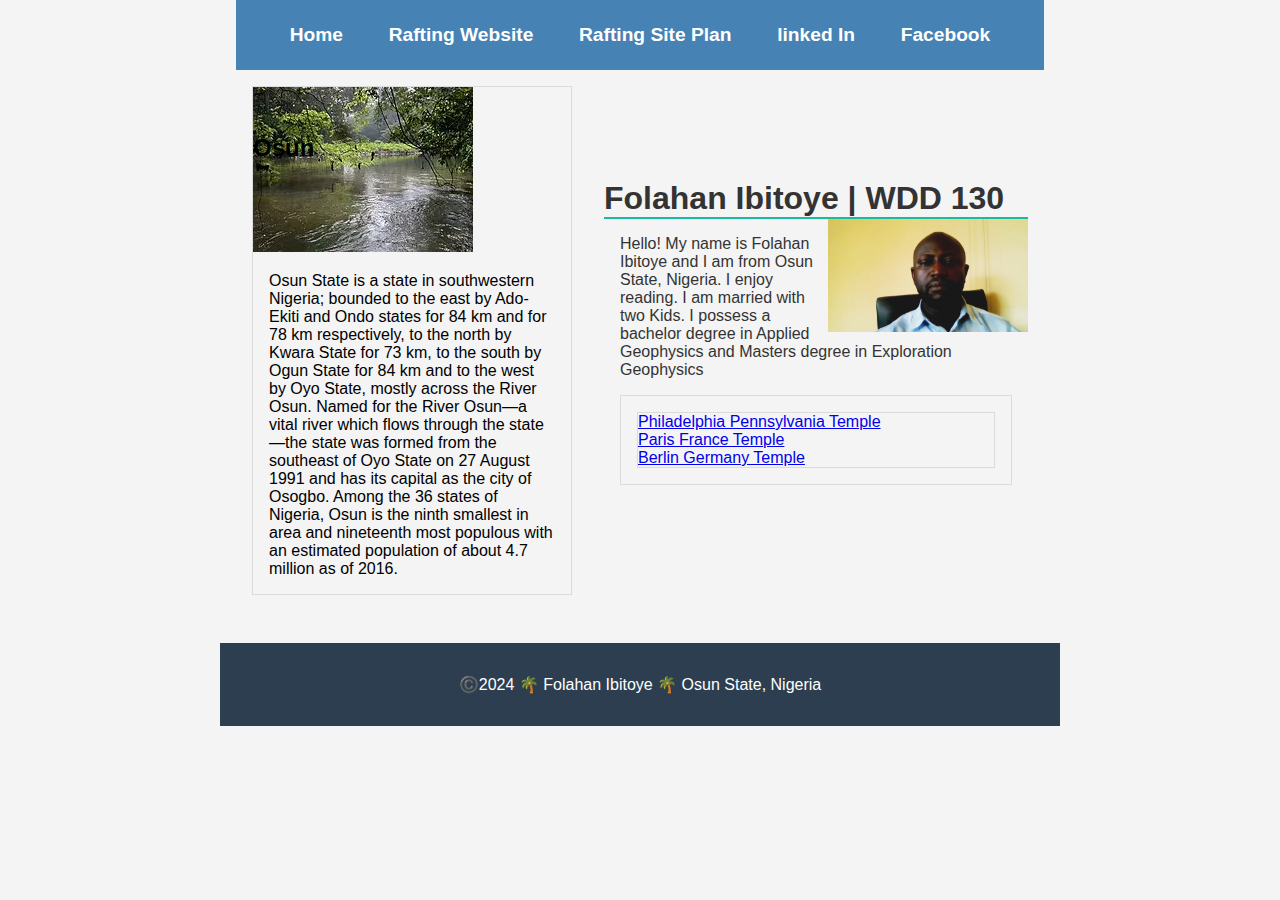
<file: index.html>
<!DOCTYPE html>
<html lang="en-US">
    <head>
        <meta charset="utf-8">
        <meta name="viewport" content="width=device-width,initial-scale=1.0">
        <title>Folahan Ibitoye | WDD 130</title>
        <meta name="description" content="Folahan Ibitoye's BYU Idaho WDD 130 course home page.">
        <meta name="author" content="Folahan Ibitoye">
        <link rel="stylesheet" href ="styles/styles.css">
    </head>
    <body>
        <header>
            <nav>
                <a href="#">Home</a>
                <a href="wwr/">Rafting Website</a>
                <a href="wwr/site-plan-rafting.html">Rafting Site Plan</a>
                <a href="https://linkedin.com">linked In</a>
                <a href="https://facebook.com">Facebook</a>
            </nav>
        </header>
        <div class="grid">
            <main>
                <section>
                    <h1>Folahan Ibitoye | WDD 130</h1>
                    <img src="images/profile.webp" alt="Hello, my name is Folahan Ibitoye" width="200">
                    <p>Hello! My name is Folahan Ibitoye and I am from Osun State, Nigeria. I enjoy reading. I am married with two Kids. I possess a bachelor degree in Applied Geophysics and Masters degree in Exploration Geophysics</p>
                </section>
                <section class="box">
                    <ul class="box">
                        <li><a href="https://www.churchofjesuschrist.org/temples/details/philadelphia-pennsylvania-temple" target="_blank" rel="noopener">Philadelphia Pennsylvania Temple</a></li>
                        <li><a href="https://www.churchofjesuschrist.org/temples/details/paris-france-temple" target="_blank" rel="noopener">Paris France Temple</a></li>
                        <li><a href="https://www.churchofjesuschrist.org/temples/details/berlin-germany-temple" target="_blank" rel="noopener">Berlin Germany Temple</a></li>
                    </ul>
                </section>
            </main>
            <aside class="box">
                <h2>Osun</h2>
                <img src="images/Osun.webp" alt="Osun State landscape">
                <p>Osun State is a state in southwestern Nigeria; bounded to the east by Ado-Ekiti and Ondo states for 84 km and for 78 km respectively, to the north by Kwara State for 73 km, to the south by Ogun State for 84 km and to the west by Oyo State, mostly across the River Osun. Named for the River Osun—a vital river which flows through the state—the state was formed from the southeast of Oyo State on 27 August 1991 and has its capital as the city of Osogbo. Among the 36 states of Nigeria, Osun is the ninth smallest in area and nineteenth most populous with an estimated population of about 4.7 million as of 2016.</p>
            </aside>
        </div>
        
        <footer>
            <p>©️2024 🌴 Folahan Ibitoye 🌴 Osun State, Nigeria</p>
        </footer>
    </body>
</html>
</file>
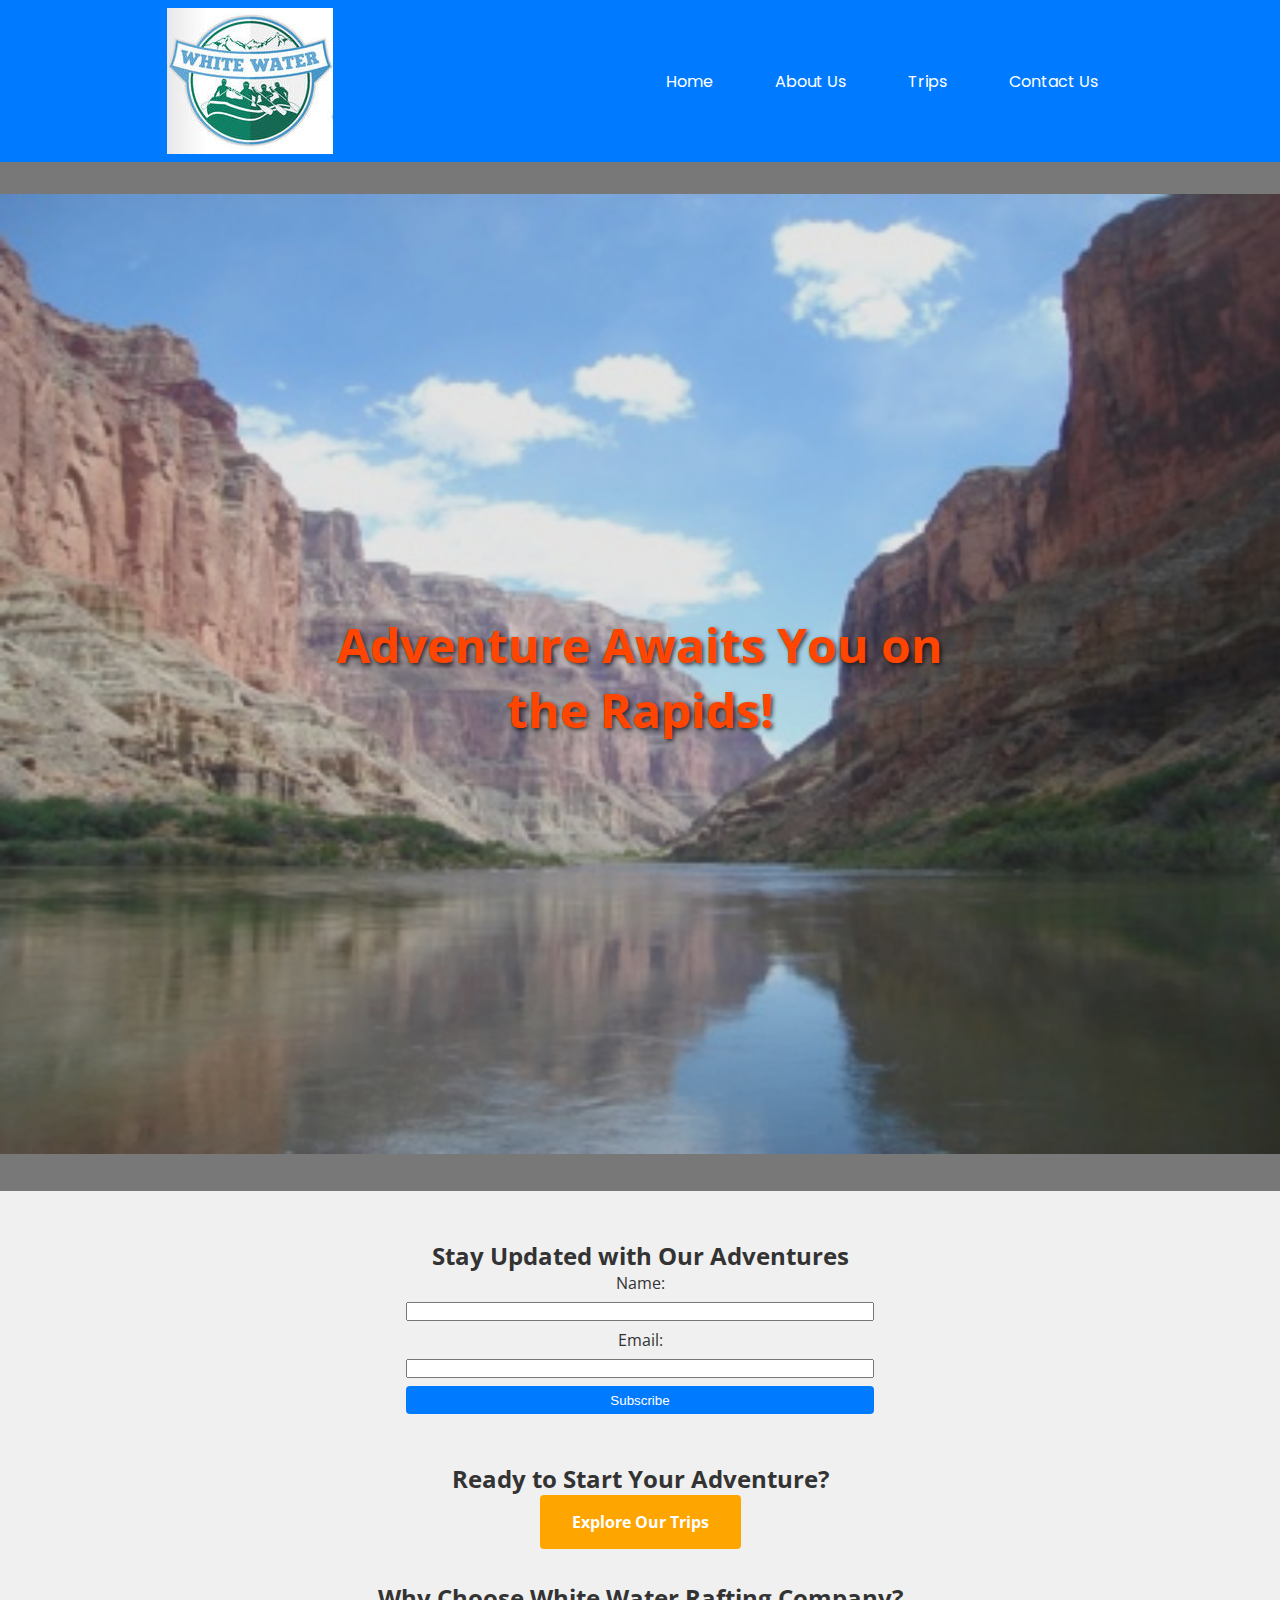
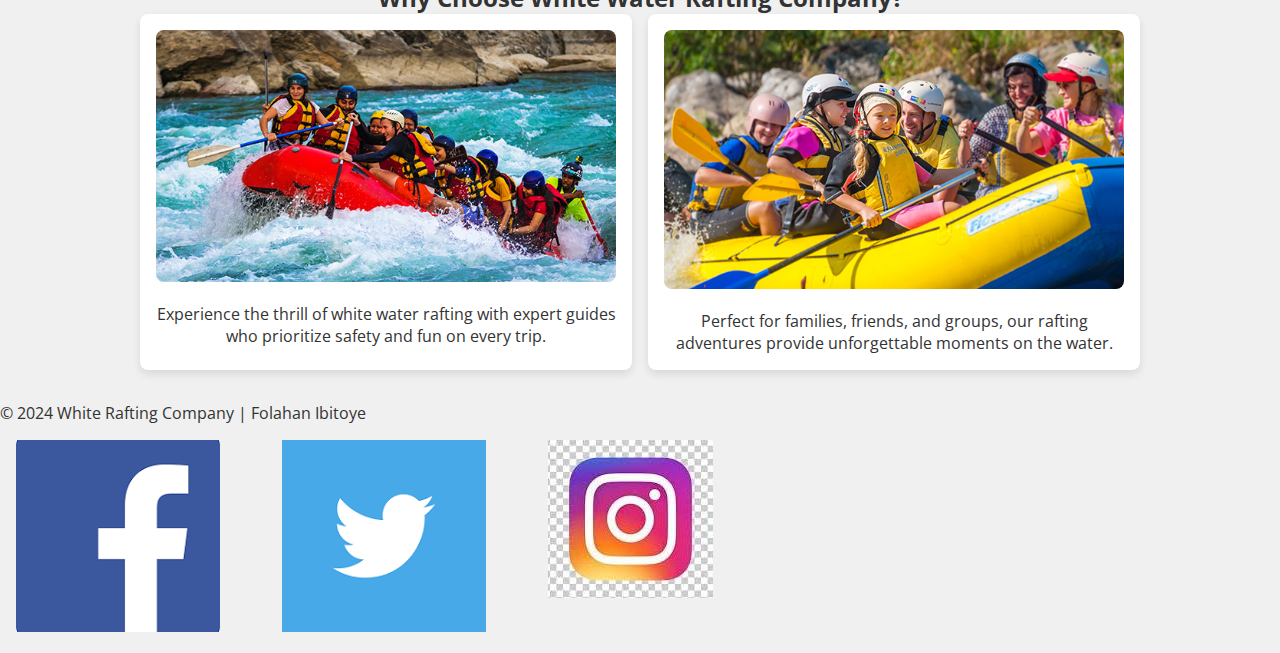
<file: wwr/index.html>
<!DOCTYPE html>
<html lang="en-US">
<head>
    <meta charset="UTF-8">
    <meta name="viewport" content="width=device-width, initial-scale=1.0">
    <title>White Water Rafting Company | Home</title>
    <meta name="description" content="Join White Water Rafting Company for thrilling adventures and unforgettable rafting trips.">
    <meta name="author" content="Folahan Ibitoye">
    <link rel="stylesheet" href="styles/rafting.css">
    <link rel="preconnect" href="https://fonts.googleapis.com">
    <link rel="preconnect" href="https://fonts.gstatic.com" crossorigin>
    <link href="https://fonts.googleapis.com/css2?family=Open+Sans:ital,wght@0,300..800;1,300..800&family=Poppins:wght@100;400&display=swap" rel="stylesheet">
</head>
<body>
    <header> 
        <div class="header-container">
            <img src="images/wwlogo.jpg" alt="Rafting Site Logo" class="logo">
            <nav>
                <a href="index.html">Home</a>
                <a href="about.html">About Us</a>
                <a href="trips.html">Trips</a>
                <a href="contact.html">Contact Us</a>
            </nav>
        </div>
    </header>
    
    <main>
        <!-- Hero Section -->
        <section class="hero">
            <img src="images/river-narrow1.jpg" alt="Rafting Adventure" class="hero-img">
            <h1>Adventure Awaits You on the Rapids!</h1>
        </section>

        <!-- Newsletter Signup Form -->
        <section class="newsletter-signup">
            <h2>Stay Updated with Our Adventures</h2>
            <form action="/submit_newsletter" method="post">
                <label for="name">Name:</label>
                <input type="text" id="name" name="name" required>

                <label for="email">Email:</label>
                <input type="email" id="email" name="email" required>

                <button type="submit">Subscribe</button>
            </form>
        </section>

        <!-- Call to Action -->
        <section class="call-to-action">
            <h2>Ready to Start Your Adventure?</h2>
            <a href="trips.html" class="cta-button">Explore Our Trips</a>
        </section>

        <!-- Grid Layout: Site Purpose and Offerings -->
        <section class="about-offerings">
            <h2>Why Choose White Water Rafting Company?</h2>
            <div class="grid-layout">
                <div class="grid-item">
                    <img src="images/rafting2.jpg" alt="Rafting excitement">
                    <p>Experience the thrill of white water rafting with expert guides who prioritize safety and fun on every trip.</p>
                </div>
                <div class="grid-item">
                    <img src="images/rafting3.jpg" alt="Group adventure">
                    <p>Perfect for families, friends, and groups, our rafting adventures provide unforgettable moments on the water.</p>
                </div>
            </div>
        </section>
    </main>

    <footer>
        <p>© 2024 White Rafting Company | Folahan Ibitoye</p>
        <nav class="social-links">
            <a href="https://facebook.com">
                <img src="images/facebk.png" alt="Facebook logo">
            </a>
            <a href="https://twitter.com">
                <img src="images/twitterlogo.png" alt="Twitter logo">
            </a>
            <a href="https://instagram.com">
                <img src="images/instagramlogo.jpg" alt="Instagram logo">
            </a>
        </nav>
    </footer>
</body>
</html>
</file>
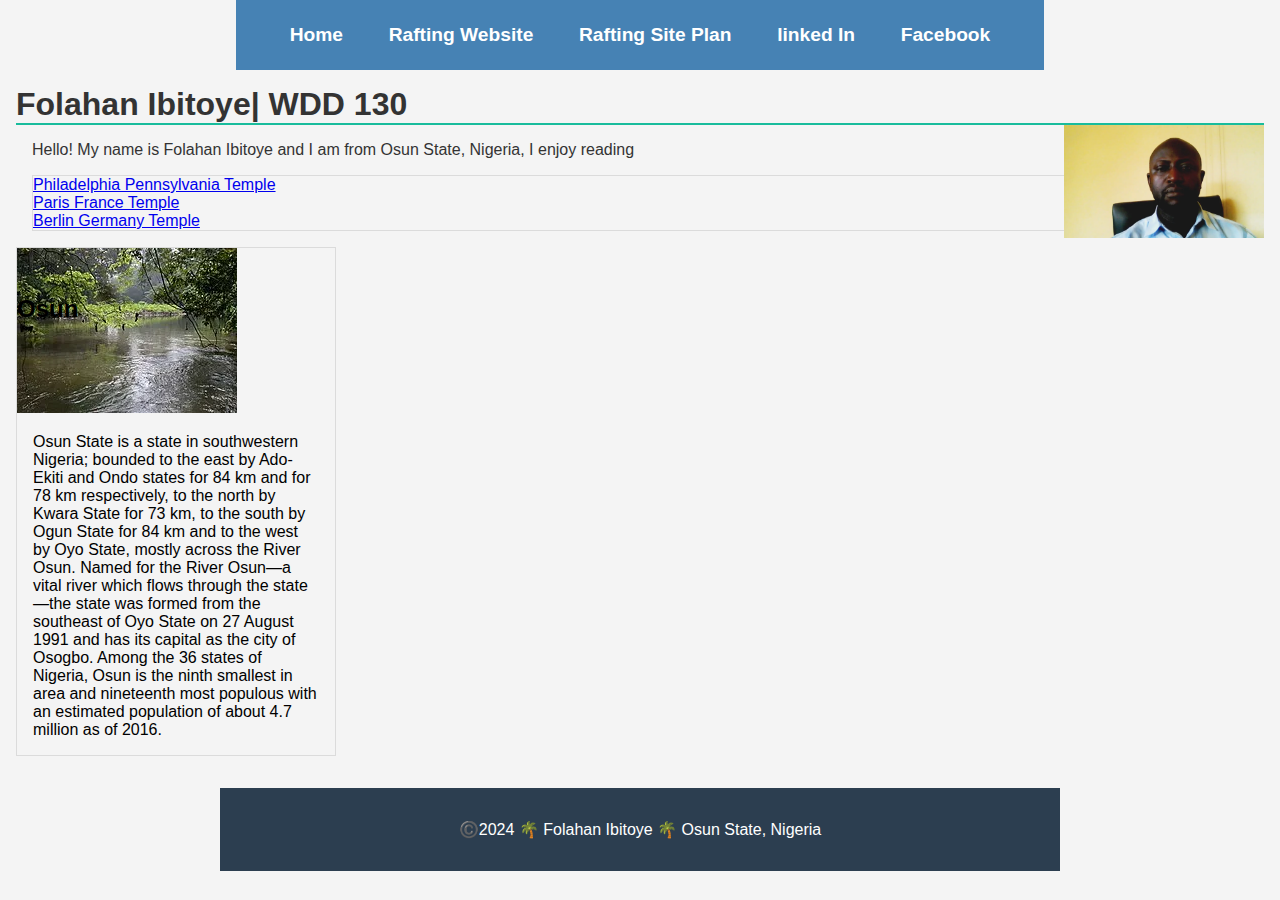
<file: index2.html>
<!DOCTYPE html>
<html lang="en-US">
    <head>
        <meta charset="utf-8">
        <meta name="viewport" content="width=device-width,initial-scale=1.0">
        <title>Folahan Ibitoye | WDD 130</title>
        <meta name="description" content="Folahan Ibitoye's BYU Idaho WDD 130 course home page.">
        <meta name="author" content="Folahan Ibitoye">
        <link rel="stylesheet" href ="styles/styles.css">
    </head>
    <body>
        <header>
            <nav>
                <a href="#">Home</a>
                <a href="wwr/">Rafting Website</a>
                <a href="wwr/site-plan-rafting.html">Rafting Site Plan</a>
                <a href="https://linkedin.com">linked In</a>
                <a href="https://facebook.com">Facebook</a>
            </nav>
        </header>
        <main>
            <h1>Folahan Ibitoye| WDD 130</h1>
            <img src="images/profile.webp" alt="Hello, my name is Folahan Ibitoye" width="200">
            <p> Hello! My name is Folahan Ibitoye and I am from Osun State, Nigeria, I enjoy reading</p>
            <ul class="box">
                <li><a href="https://www.churchofjesuschrist.org/temples/details/philadelphia-pennsylvania-temple" target="_blank">Philadelphia Pennsylvania Temple</a></li>
                <li><a href="https://www.churchofjesuschrist.org/temples/details/paris-france-temple" target="_blank">Paris France Temple</a></li>
                <li><a href="https://www.churchofjesuschrist.org/temples/details/lima-peru-los-olivos-temple" target="_blank">Berlin Germany Temple</a></li>
            </ul>
        </main>
        <aside class="box">
            <h2>Osun</h2>
            <img src="images/Osun.webp" alt="Osun State landscape">
            <p> Osun State is a state in southwestern Nigeria; bounded to the east by Ado-Ekiti and Ondo states for 84 km and for 78 km respectively, to the north by Kwara State for 73 km, to the south by Ogun State for 84 km and to the west by Oyo State, mostly across the River Osun. Named for the River Osun—a vital river which flows through the state—the state was formed from the southeast of Oyo State on 27 August 1991 and has its capital as the city of Osogbo.
               Among the 36 states of Nigeria, Osun is the ninth smallest in area and nineteenth most populous with an estimated population of about 4.7 million as of 2016.</p>
        </aside>
        <footer>
            <p>©️2024 🌴 Folahan Ibitoye 🌴 Osun State, Nigeria</p>
        </footer>
    </body>
</html>
</file>
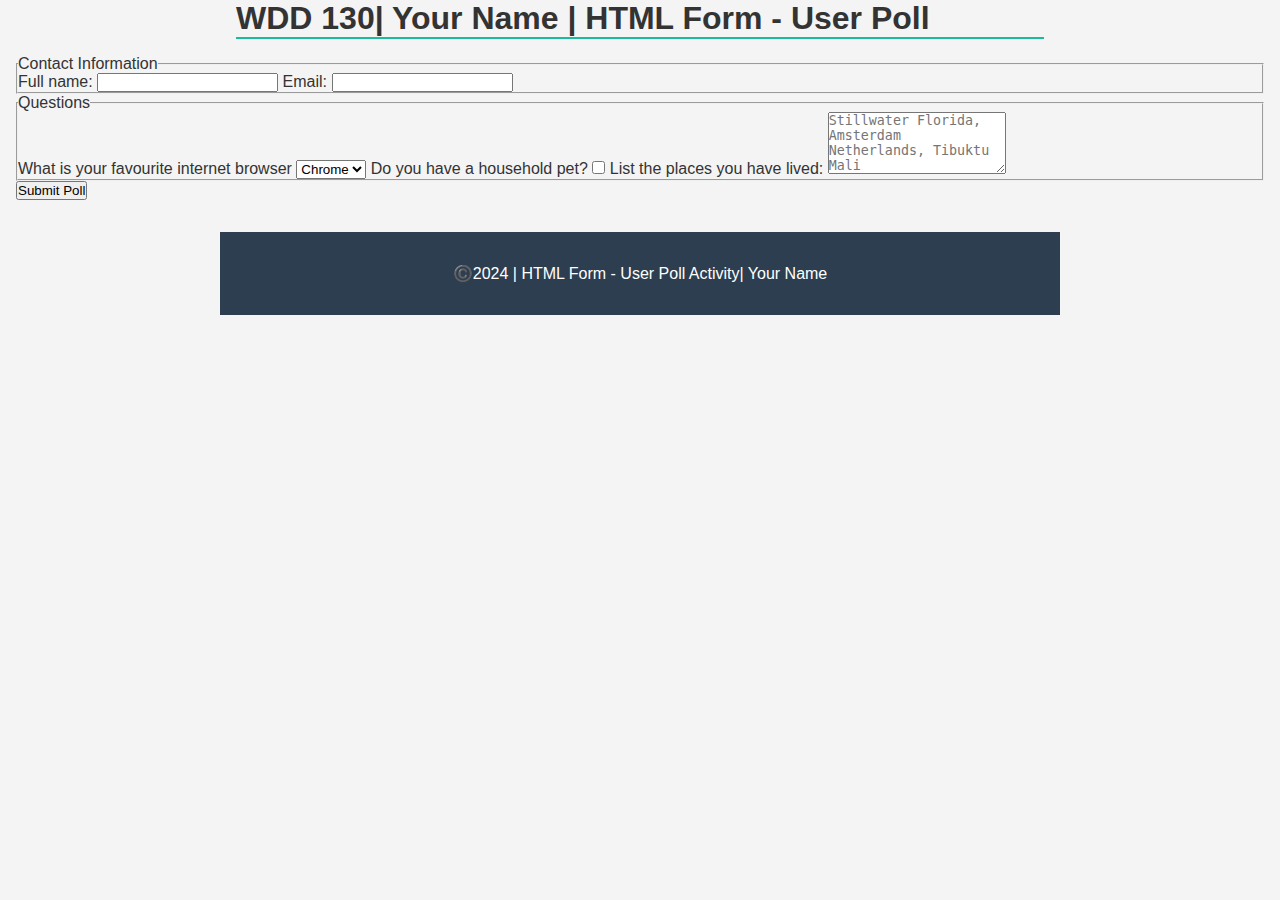
<file: poll-form.html>
<!DOCTYPE html>
<html lang="en-US">
    <head>
        <meta charset="utf-8">
        <meta name="viewport" content="width=device-width,initial-scale=1.0">
        <title>WDD 130 | HTML Form - User Poll</title>
        <meta name="description" content="Folahan Ibitoye's BYU Idaho WDD 130 course home page.">
        <meta name="author" content="Folahan Ibitoye">
        <link rel="stylesheet" href ="styles/styles.css">
    </head>
    <body>
        <header>
            <h1>WDD 130| Your Name | HTML Form - User Poll</h1>
        </header>
        <main>
            <form>
                <fieldset>
                    <Legend>Contact Information</Legend>
                    <label for ="fullname"> Full name: </label>
                    <input type="text" id="fullname" name="fullname">
                    <label for ="useremail"> Email: </label>
                    <input type="email" id="useremail" name="useremail">
                </fieldset> 
                <fieldset>
                    <Legend>Questions</Legend>
                    <label for="browser">What is your favourite internet browser</label>
                    <select id="browser" name="browser">
                        <option value="chrome">Chrome</option>
                        <option value="firefox">Firefox</option>
                        <option value="safari">Safari</option>
                        <option value="edge">Edge</option>
                        <option value="brave">Brave</option>
                        <option value="other">Other</option>
                    </select>
                    <label for="pet">Do you have a household pet?</label>
                    <input type="checkbox" id="pet" name="pet">
                    <label for="feedback">List the places you have lived:</label>
                    <textarea id="feedback" name="feedback" rows="4" placeholder="Stillwater Florida, Amsterdam Netherlands, Tibuktu Mali"></textarea>
                </fieldset>
                    <button type ="submit">Submit Poll</button>
            </form> 
        </main>
     
        <footer>
            <p>©️2024 | HTML Form - User Poll Activity| Your Name </p>
        </footer>
    </body>
</html>
</file>
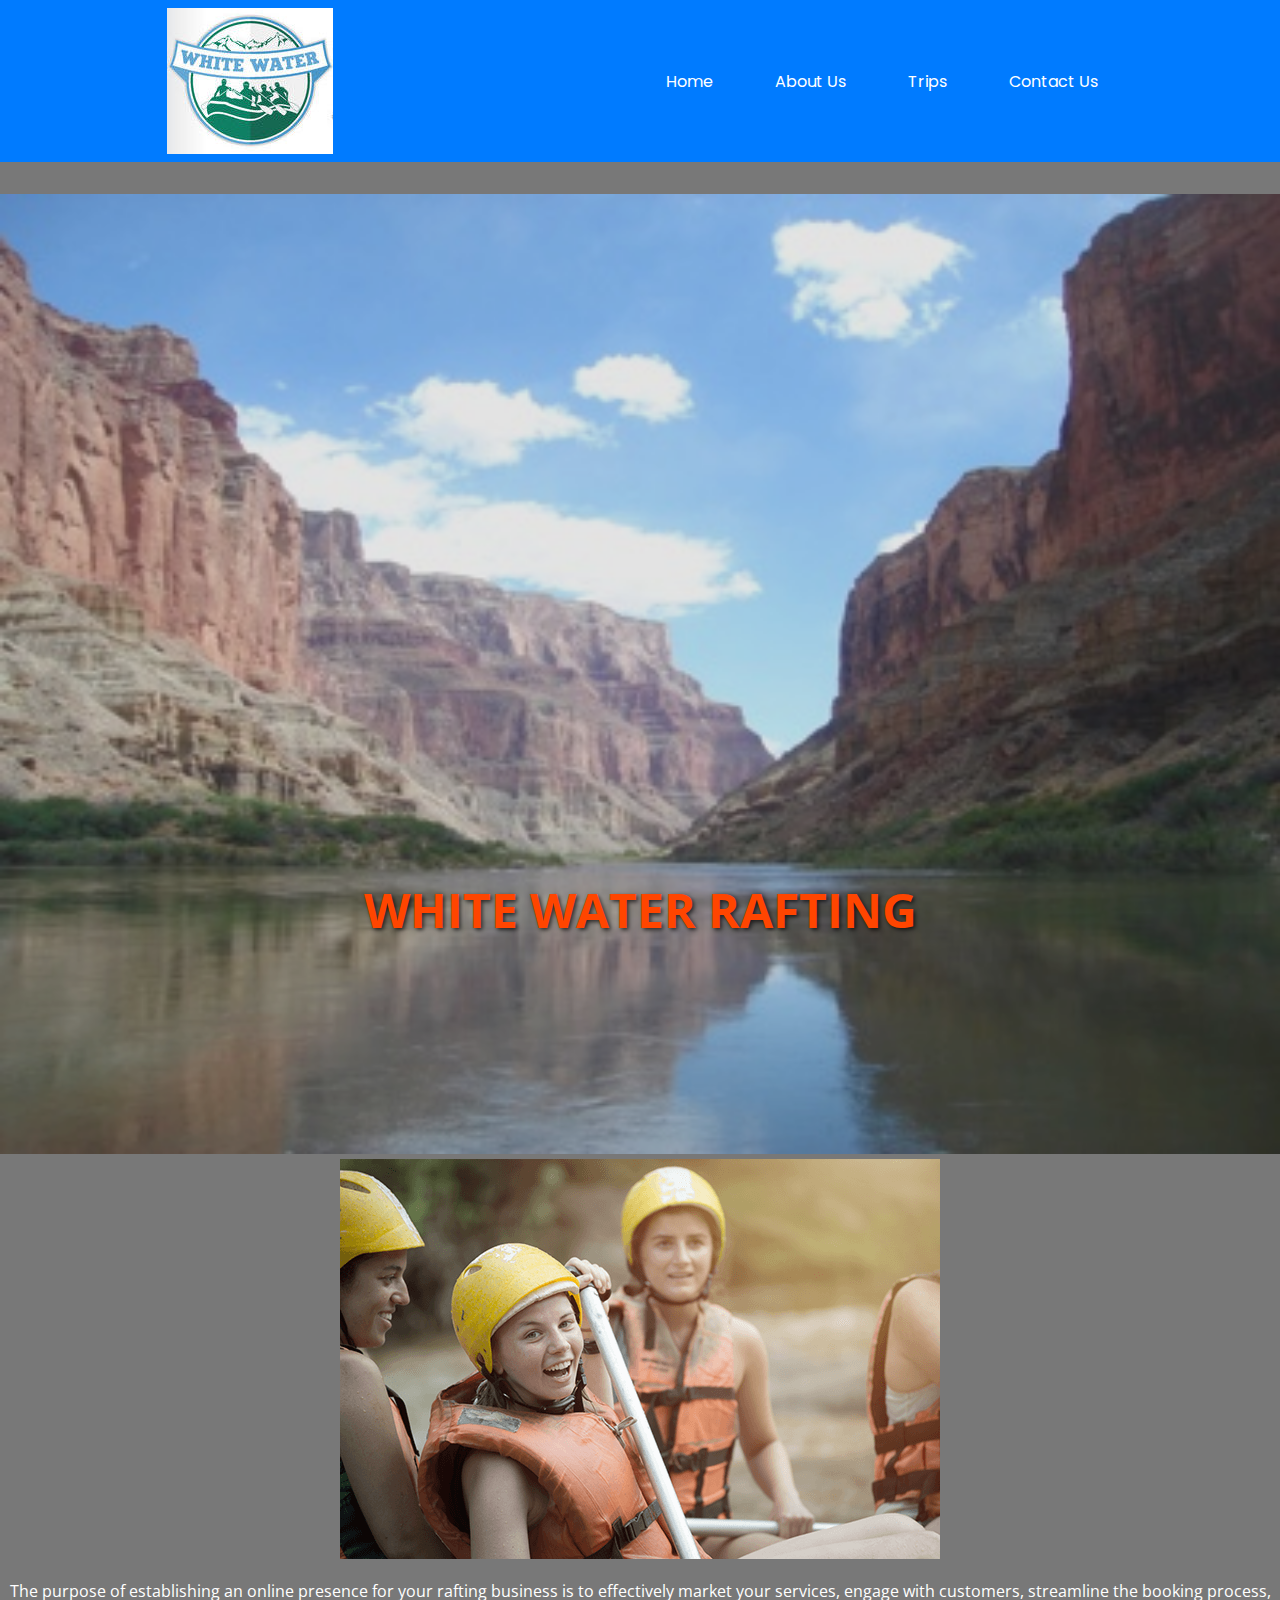
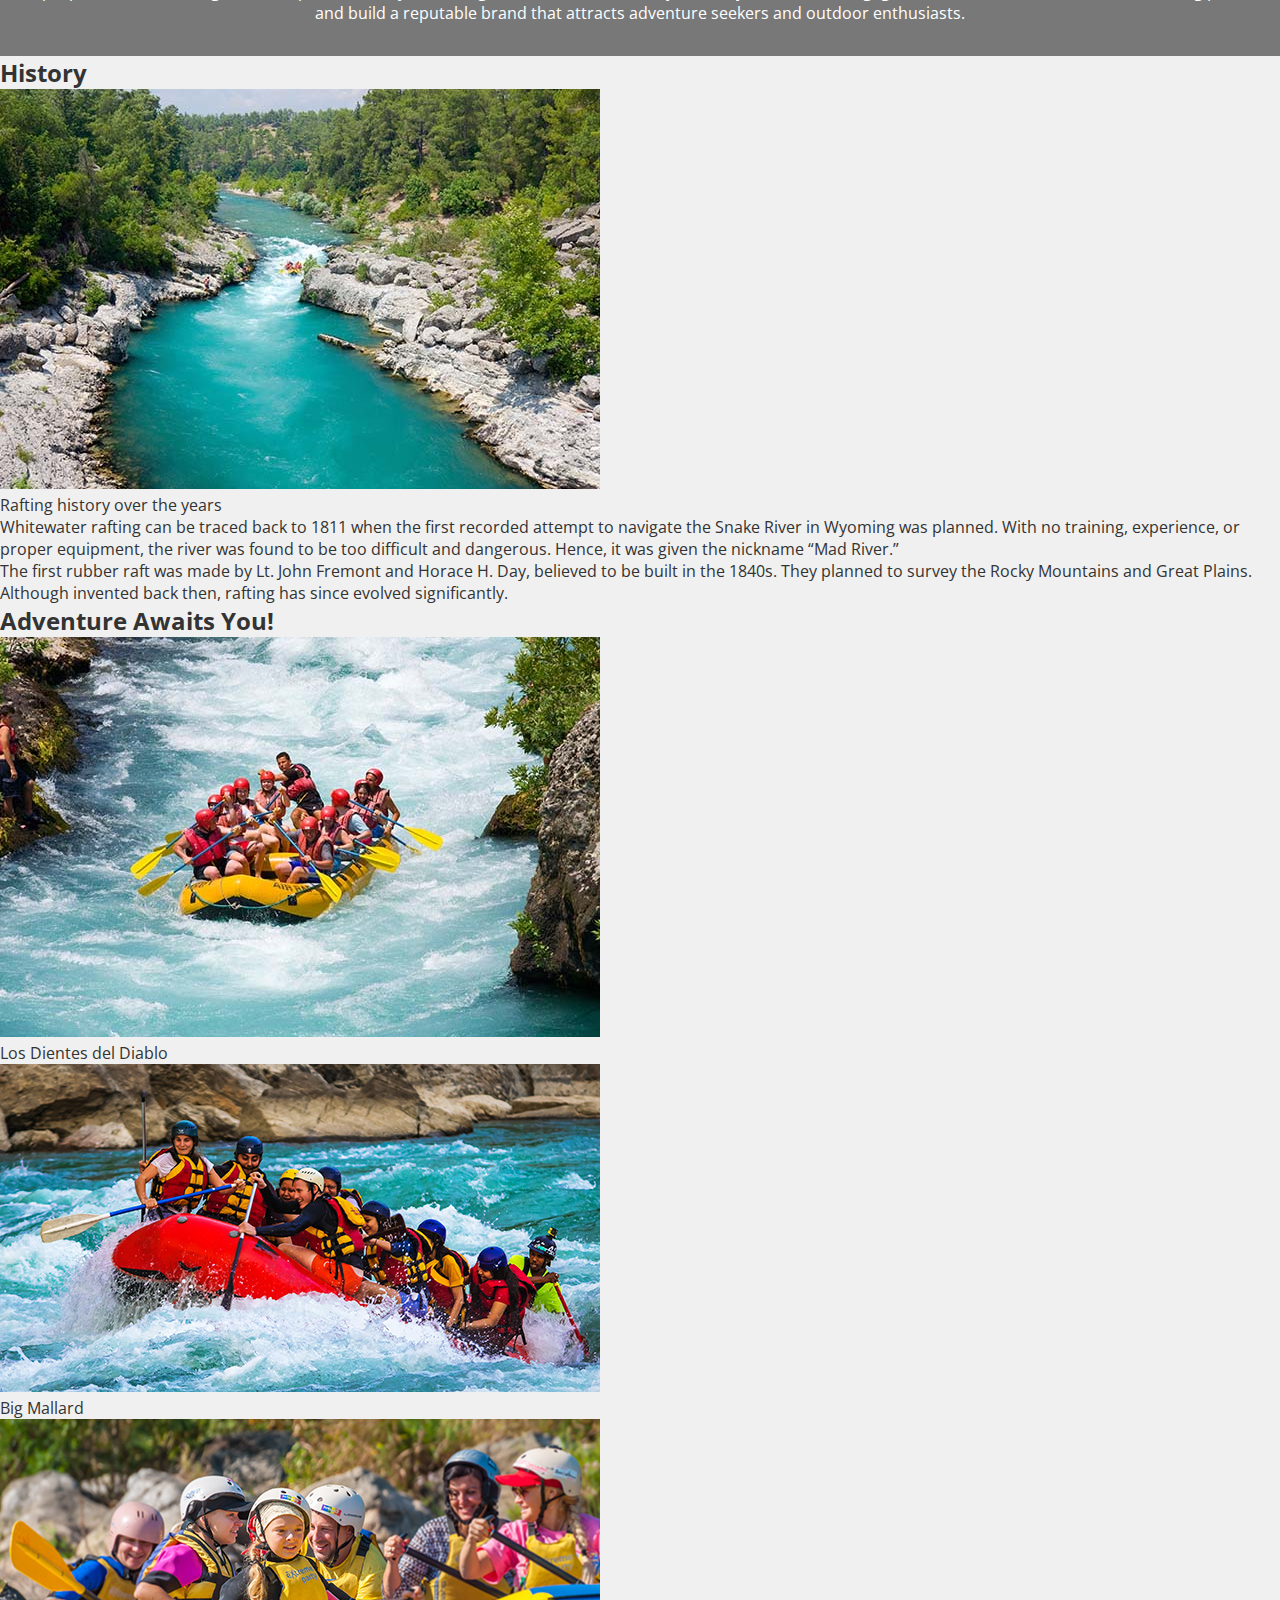
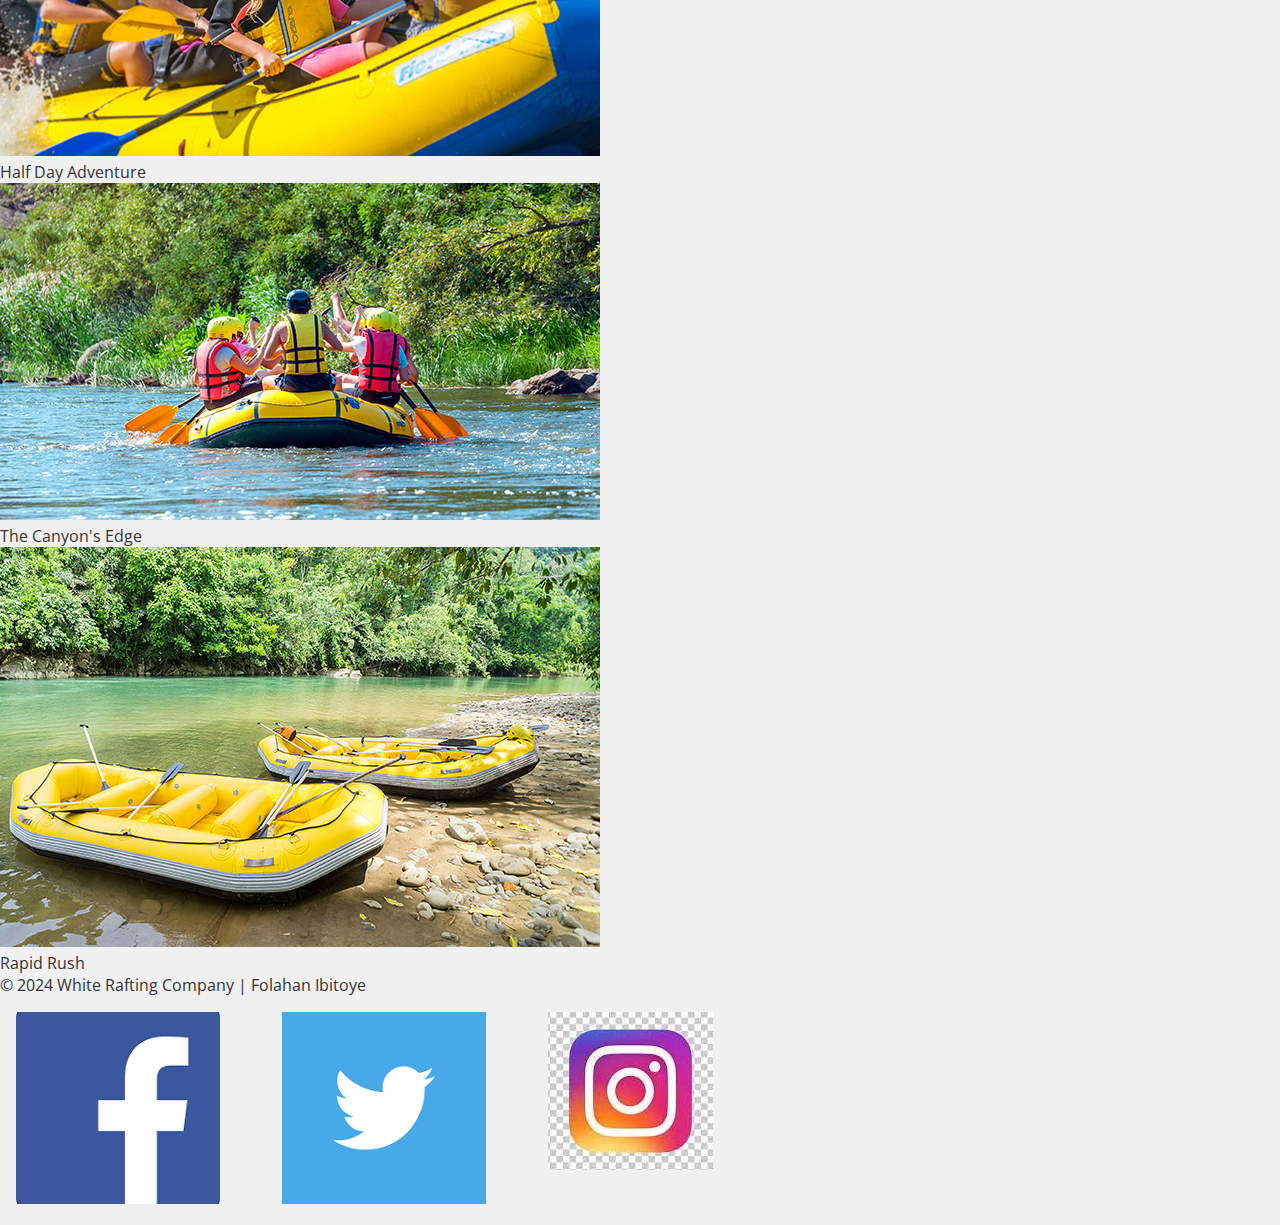
<file: wwr/about.html>
<!DOCTYPE html>
<html lang="en-US">
<head>
    <meta charset="utf-8">
    <meta name="viewport" content="width=device-width,initial-scale=1.0">
    <title>White Water Rafting Company | About</title>
    <meta name="description" content="Explore the history and adventures of White Water Rafting Company. Discover exciting rafting trips and connect with outdoor enthusiasts."">
    <meta name="author" content="Folahan Ibitoye">
    <link rel="stylesheet" href="styles/rafting.css">
    <link rel="preconnect" href="https://fonts.googleapis.com">
    <link rel="preconnect" href="https://fonts.gstatic.com" crossorigin>
    <link href="https://fonts.googleapis.com/css2?family=Open+Sans:ital,wght@0,300..800;1,300..800&family=Poppins:wght@100;400&display=swap" rel="stylesheet">
</head>
<body>
    <header> 
        <div class="header-container">
            <img src="images/wwlogo.jpg" alt="Rafting Site Logo" class="logo">
            <nav>
                <a href="index.html">Home</a>
                <a href="about.html">About Us</a>
                <a href="trips.html">Trips</a>
                <a href="contact.html">Contact Us</a>
            </nav>
        </div>
    </header>
    <main>
        <div class="hero">
            <img src="images/river-narrow1.jpg" alt="Background" class="hero-img">
            <h1>WHITE WATER RAFTING</h1>
            <article class="about-article">
                <img src="images/happycust5.png" alt="Happy customer enjoying a rafting trip" class="customer-img">
                <p>The purpose of establishing an online presence for your rafting business is to effectively market your services, engage with customers, streamline the booking process, and build a reputable brand that attracts adventure seekers and outdoor enthusiasts.</p>
            </article>
        </div>
        <section class="history-section">
            <h2>History</h2>
            <figure>
                <img src="images/history.jpg" alt="Historical image of rafting" class="history-img">
                <figcaption>Rafting history over the years</figcaption>
            </figure>
            <div class="history-content">
                <p>Whitewater rafting can be traced back to 1811 when the first recorded attempt to navigate the Snake River in Wyoming was planned. With no training, experience, or proper equipment, the river was found to be too difficult and dangerous. Hence, it was given the nickname “Mad River.”</p>
                <p>The first rubber raft was made by Lt. John Fremont and Horace H. Day, believed to be built in the 1840s. They planned to survey the Rocky Mountains and Great Plains. Although invented back then, rafting has since evolved significantly.</p>
            </div>
        </section>
        <section class="adventures-section">
            <h2>Adventure Awaits You!</h2>
            <div class="adventures-gallery">
                <figure>
                    <img src="images/rafting1.jpg" alt="First adventure">
                    <figcaption>Los Dientes del Diablo</figcaption>
                </figure>
                <figure>
                    <img src="images/rafting2.jpg" alt="Second adventure">
                    <figcaption>Big Mallard</figcaption>
                </figure>
                <figure>
                    <img src="images/rafting3.jpg" alt="Third adventure">
                    <figcaption>Half Day Adventure</figcaption>
                </figure>
                <figure>
                    <img src="images/rafting4.jpg" alt="Fourth adventure">
                    <figcaption>The Canyon's Edge</figcaption>
                </figure>
                <figure>
                    <img src="images/rafting5.jpg" alt="Fifth adventure">
                    <figcaption>Rapid Rush</figcaption>
                </figure>
            </div>
        </section>
    </main>
    <footer>
        <p>© 2024 White Rafting Company | Folahan Ibitoye</p>
        <nav class="social-links">
            <a href="https://facebook.com">
                <img src="images/facebk.png" alt="Facebook logo">
            </a>
            <a href="https://twitter.com">
                <img src="images/twitterlogo.png" alt="Twitter logo">
            </a>
            <a href="https://instagram.com">
                <img src="images/instagramlogo.jpg" alt="Instagram logo">
            </a>
        </nav>
    </footer>
</body>
</html>
</file>
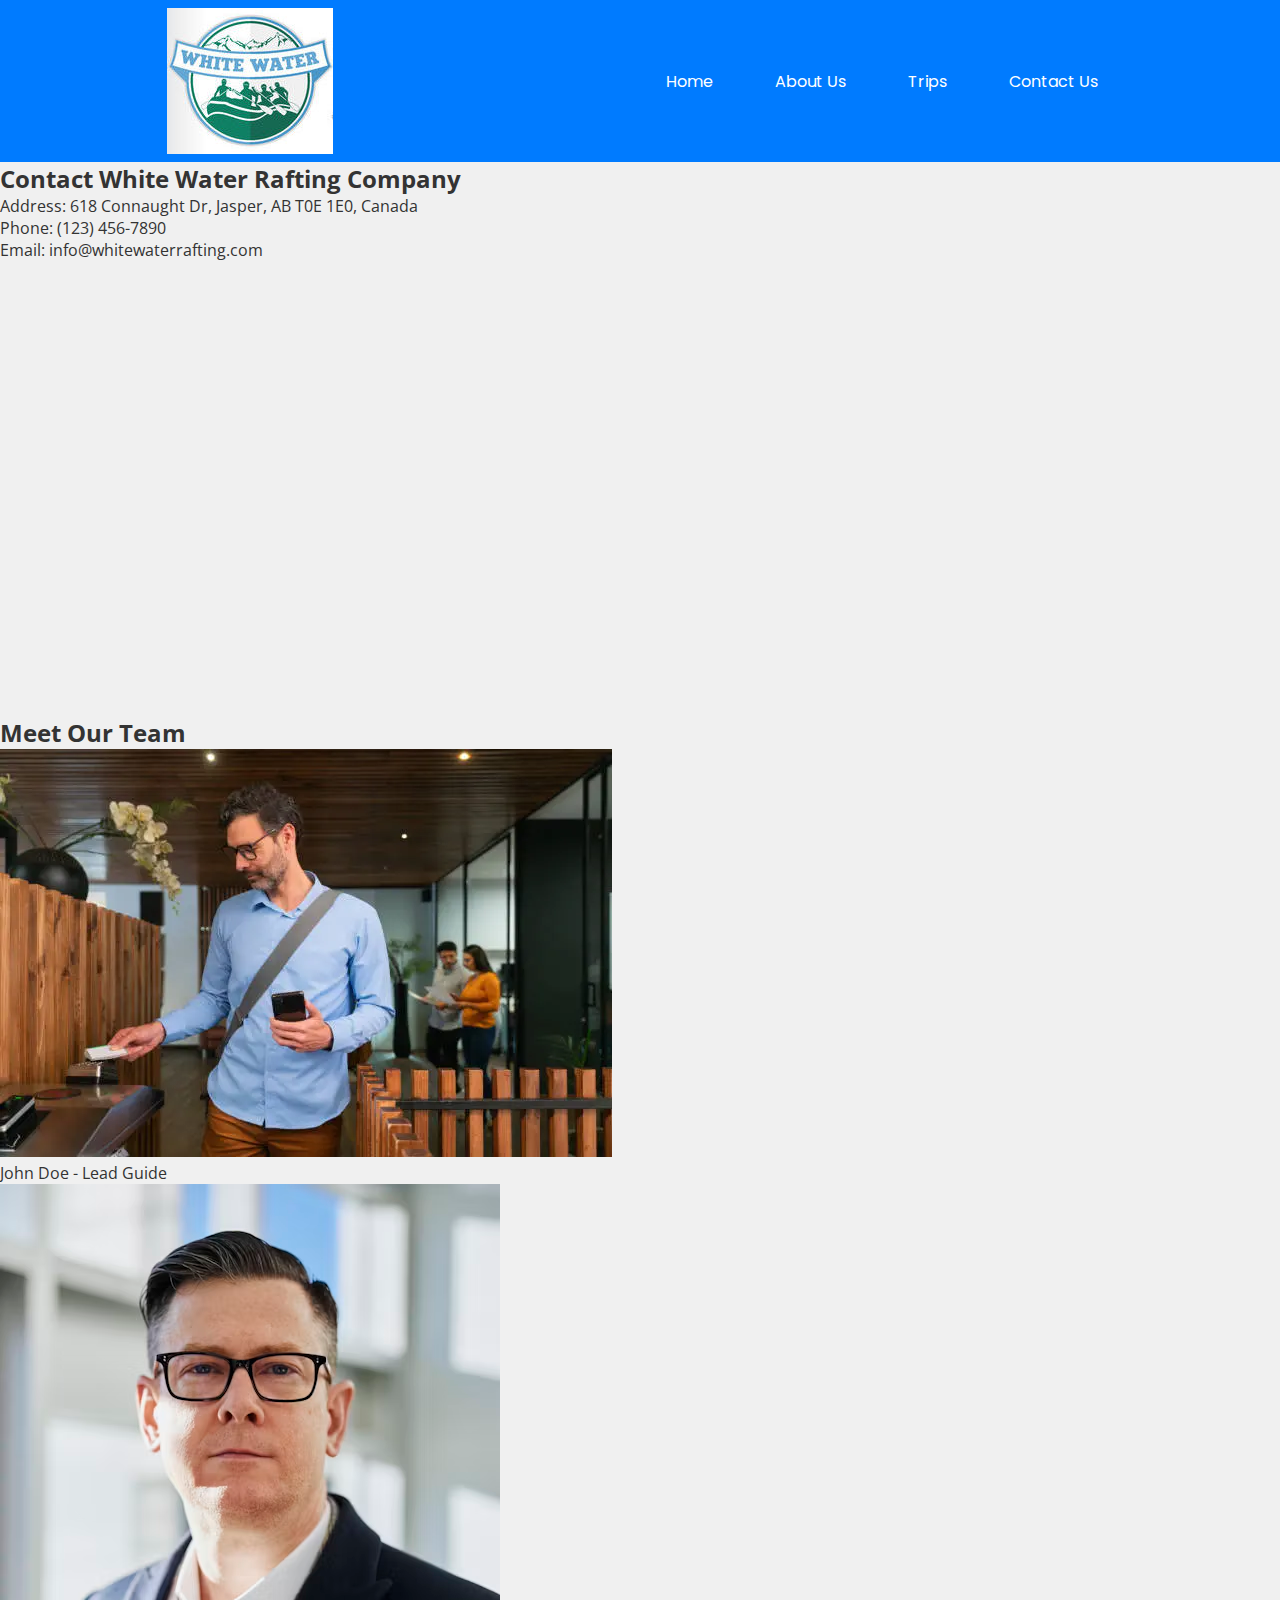
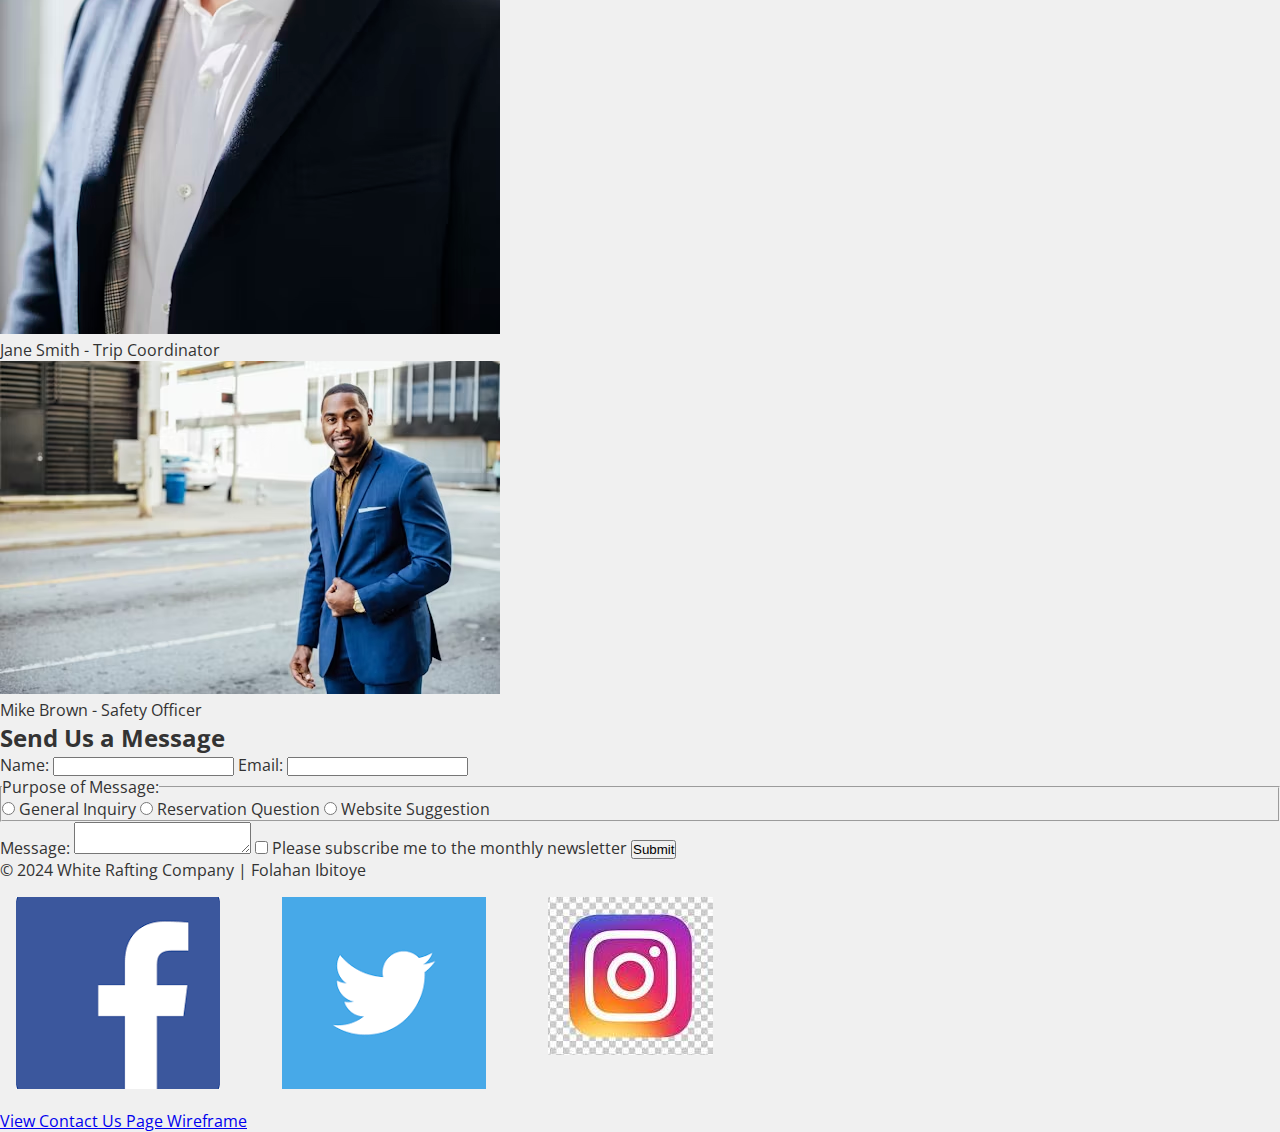
<file: wwr/contact.html>
<!DOCTYPE html>
<html lang="en-US">
    <head>
        <meta charset="utf-8">
        <meta name="viewport" content="width=device-width, initial-scale=1.0">
        <title>Contact White Water Rafting Company | Adventure Awaits</title>
        <meta name="description" content="Get in touch with White Water Rafting Company. Reach us for reservations, inquiries, and adventure planning with our experienced team.">
        <meta name="author" content="Folahan Ibitoye">
        <link rel="stylesheet" href="styles/rafting.css">
        <link rel="preconnect" href="https://fonts.googleapis.com">
        <link rel="preconnect" href="https://fonts.gstatic.com" crossorigin>
        <link href="https://fonts.googleapis.com/css2?family=Open+Sans:ital,wght@0,300..800;1,300..800&family=Poppins:wght@100;400&display=swap" rel="stylesheet">
    </head>
    <body>
        <!-- Header and navigation remain unchanged -->
        <header>
            <div class="header-container">
                <img src="images/wwlogo.jpg" alt="Rafting Site Logo" class="logo">
                <nav>
                    <a href="index.html">Home</a>
                    <a href="about.html">About Us</a>
                    <a href="trips.html">Trips</a>
                    <a href="contact.html">Contact Us</a>
                </nav>
            </div>
        </header>
    
        <!-- Contact Us Page Main Content -->
        <main>
            <!-- Company Information -->
            <section class="contact-info">
                <h2>Contact White Water Rafting Company</h2>
                <p>Address: 618 Connaught Dr, Jasper, AB T0E 1E0, Canada</p>
                <p>Phone: (123) 456-7890</p>
                <p>Email: info@whitewaterrafting.com</p>
                
                <!-- Embedded Google Map -->
                <iframe src="https://www.google.com/maps/embed?pb=!1m18!1m12!1m3!1d2408.074484260094!2d-118.08339232424014!3d52.87507330988175!2m3!1f0!2f0!3f0!3m2!1i1024!2i768!4f13.1!3m3!1m2!1s0x53832b091e238797%3A0x672cfb6adba4fd9a!2s618%20Connaught%20Dr%2C%20Jasper%2C%20AB%20T0E%201E0%2C%20Canada!5e0!3m2!1sen!2sng!4v1730426419373!5m2!1sen!2sng" width="600" height="450" style="border:0;" allowfullscreen="" loading="lazy" referrerpolicy="no-referrer-when-downgrade"></iframe>
            </section>
    
            <!-- Employee Profiles -->
            <section class="team">
                <h2>Meet Our Team</h2>
                <figure>
                    <img src="images/employee1.webp" alt="John Doe">
                    <figcaption>John Doe - Lead Guide</figcaption>
                </figure>
                <figure>
                    <img src="images/employee2.avif" alt="Jane Smith">
                    <figcaption>Jane Smith - Trip Coordinator</figcaption>
                </figure>
                <figure>
                    <img src="images/employee3.avif" alt="Mike Brown">
                    <figcaption>Mike Brown - Safety Officer</figcaption>
                </figure>
            </section>
    
            <!-- Contact Form -->
            <section class="contact-form">
                <h2>Send Us a Message</h2>
                <form action="/submit_form" method="post">
                    <label for="name">Name:</label>
                    <input type="text" id="name" name="name" required>
    
                    <label for="email">Email:</label>
                    <input type="email" id="email" name="email" required>
    
                    <fieldset>
                        <legend>Purpose of Message:</legend>
                        <label>
                            <input type="radio" name="purpose" value="General Inquiry" required>
                            General Inquiry
                        </label>
                        <label>
                            <input type="radio" name="purpose" value="Reservation Question">
                            Reservation Question
                        </label>
                        <label>
                            <input type="radio" name="purpose" value="Website Suggestion">
                            Website Suggestion
                        </label>
                    </fieldset>
    
                    <label for="message">Message:</label>
                    <textarea id="message" name="message" required></textarea>
    
                    <label>
                        <input type="checkbox" name="subscribe" value="yes">
                        Please subscribe me to the monthly newsletter
                    </label>
    
                    <button type="submit">Submit</button>
                </form>
            </section>
        </main>
    
        <!-- Footer -->
        <footer>
            <p>© 2024 White Rafting Company | Folahan Ibitoye</p>
            <nav class="social-links">
                <a href="https://facebook.com">
                    <img src="images/facebk.png" alt="Facebook logo">
                </a>
                <a href="https://twitter.com">
                    <img src="images/twitterlogo.png" alt="Twitter logo">
                </a>
                <a href="https://instagram.com">
                    <img src="images/instagramlogo.jpg" alt="Instagram logo">
                </a>
            </nav>
            <a href="https://app.moqups.com/j2JO7l2WzjvqhcbWhvCQRwOPjvYoyf1Z/view/page/ad12de680">View Contact Us Page Wireframe</a>
        </footer>
    </body>
</html>
</file>
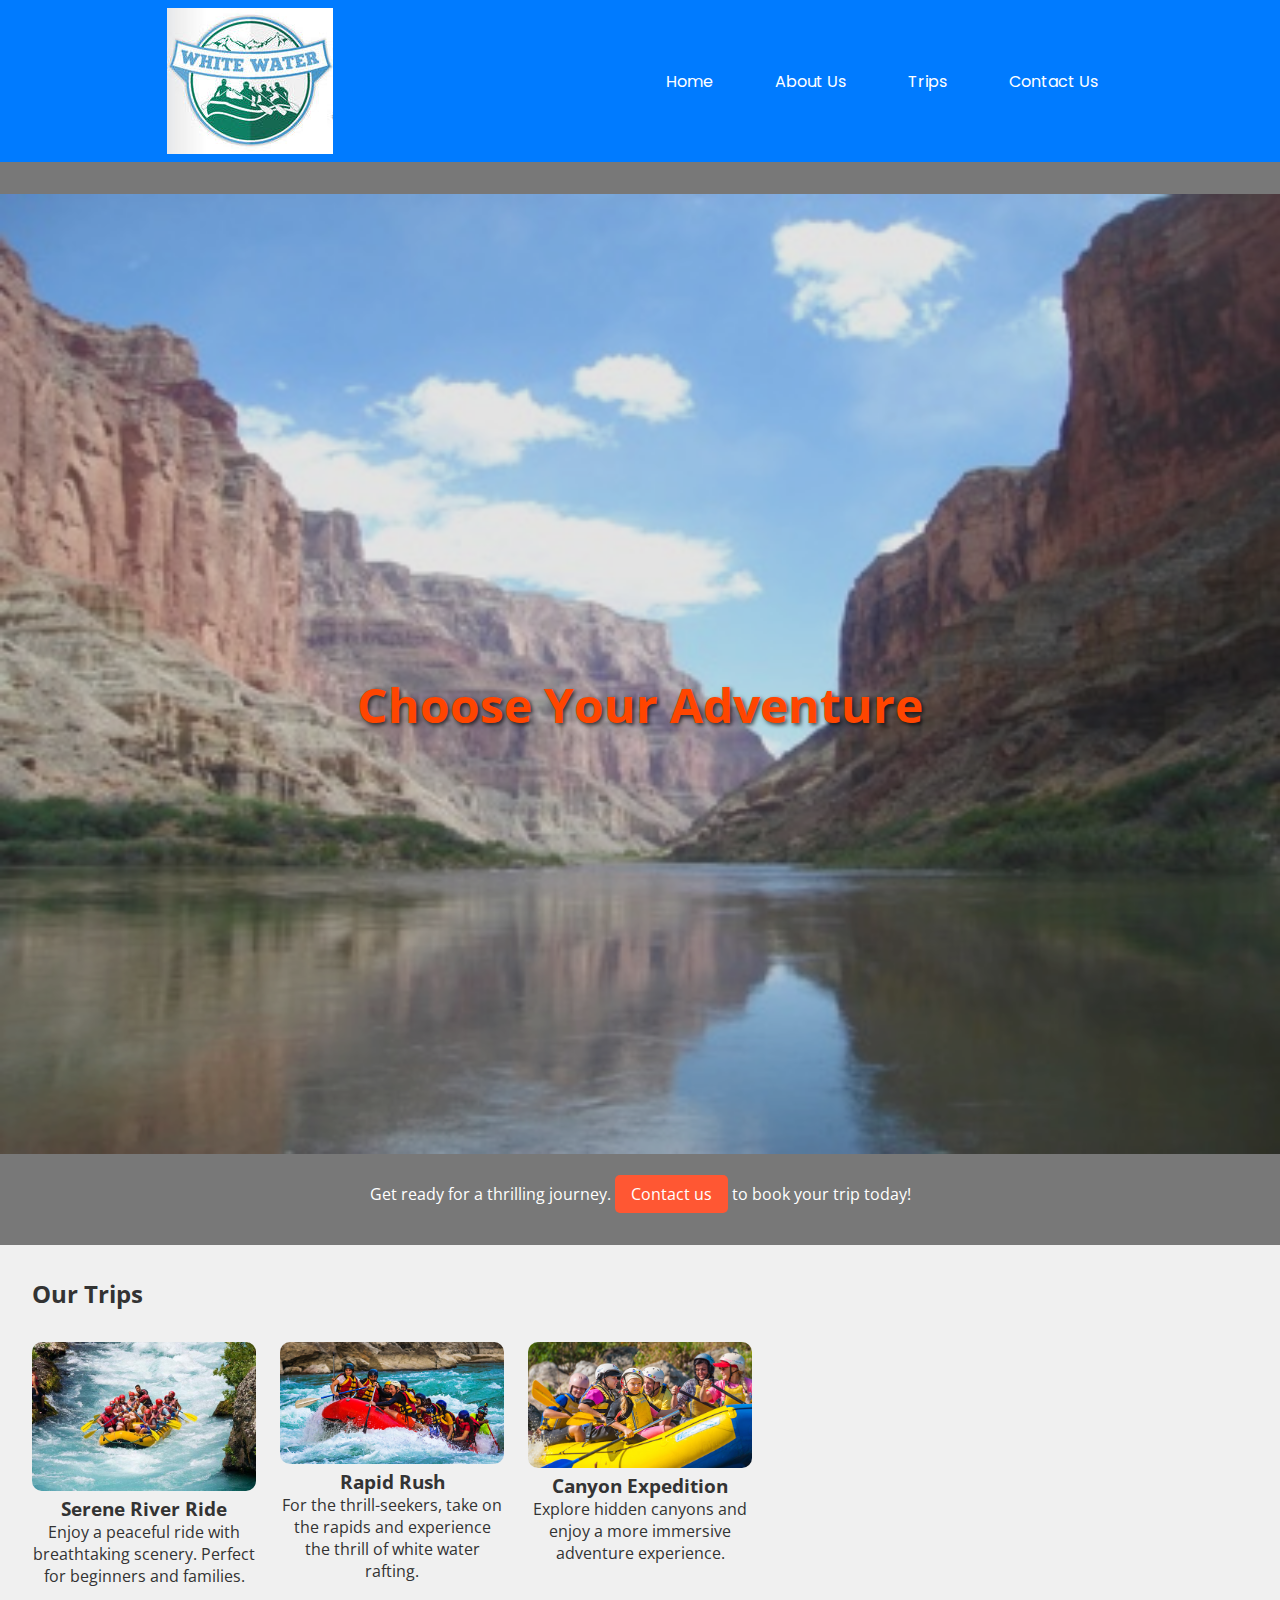
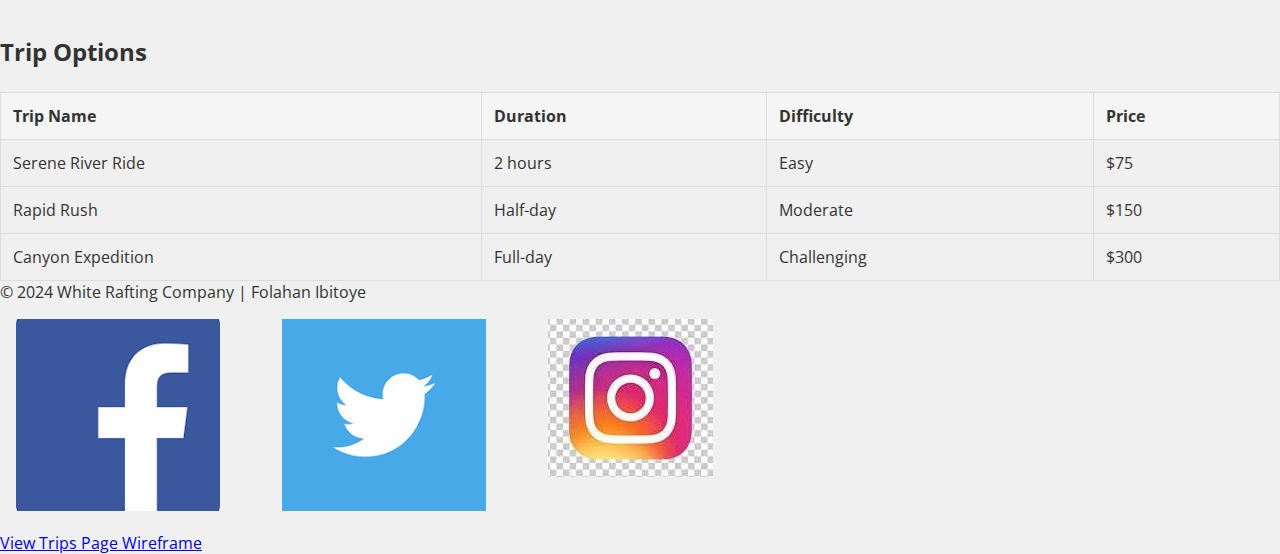
<file: wwr/trips.html>
<!DOCTYPE html>
<html lang="en-US">
<head>
    <meta charset="utf-8">
    <meta name="viewport" content="width=device-width,initial-scale=1.0">
    <title>Our Trips | White Water Rafting Company</title>
    <meta name="description" content="Explore our thrilling white water rafting trips and adventures. Discover our trip options, durations, and pricing for an unforgettable experience.">
    <meta name="author" content="Folahan Ibitoye">
    <link rel="stylesheet" href="styles/rafting.css">
    <link rel="preconnect" href="https://fonts.googleapis.com">
    <link rel="preconnect" href="https://fonts.gstatic.com" crossorigin>
    <link href="https://fonts.googleapis.com/css2?family=Open+Sans:ital,wght@0,300..800;1,300..800&family=Poppins:wght@100;400&display=swap" rel="stylesheet">
</head>
<body>

    <!-- Header Section -->
    <header> 
        <div class="header-container">
            <img src="images/wwlogo.jpg" alt="Rafting Site Logo" class="logo">
            <nav>
                <a href="index.html">Home</a>
                <a href="about.html">About Us</a>
                <a href="trips.html">Trips</a>
                <a href="contact.html">Contact Us</a>
            </nav>
        </div>
    </header>

    <!-- Main Content for Trips Page -->
    <main>
        
        <!-- Hero Section with Call to Action -->
        <div class="hero">
            <img src="images/river-narrow1.jpg" alt="Exciting river adventure" class="hero-img">
            <h1>Choose Your Adventure</h1>
            <p>Get ready for a thrilling journey. <a href="contact.html" class="cta-button">Contact us</a> to book your trip today!</p>
        </div>

        <!-- Trip Descriptions Section -->
        <section class="trip-descriptions">
            <h2>Our Trips</h2>
            <div class="trip-container">
                <div class="trip">
                    <img src="images/rafting1.jpg" alt="Calm river scenery">
                    <h3>Serene River Ride</h3>
                    <p>Enjoy a peaceful ride with breathtaking scenery. Perfect for beginners and families.</p>
                </div>
                <div class="trip">
                    <img src="images/rafting2.jpg" alt="Thrilling rapids">
                    <h3>Rapid Rush</h3>
                    <p>For the thrill-seekers, take on the rapids and experience the thrill of white water rafting.</p>
                </div>
                <div class="trip">
                    <img src="images/rafting3.jpg" alt="Scenic canyon">
                    <h3>Canyon Expedition</h3>
                    <p>Explore hidden canyons and enjoy a more immersive adventure experience.</p>
                </div>
            </div>
        </section>

        <!-- Trips Table Section -->
        <section class="trip-table">
            <h2>Trip Options</h2>
            <table>
                <thead>
                    <tr>
                        <th>Trip Name</th>
                        <th>Duration</th>
                        <th>Difficulty</th>
                        <th>Price</th>
                    </tr>
                </thead>
                <tbody>
                    <tr>
                        <td>Serene River Ride</td>
                        <td>2 hours</td>
                        <td>Easy</td>
                        <td>$75</td>
                    </tr>
                    <tr>
                        <td>Rapid Rush</td>
                        <td>Half-day</td>
                        <td>Moderate</td>
                        <td>$150</td>
                    </tr>
                    <tr>
                        <td>Canyon Expedition</td>
                        <td>Full-day</td>
                        <td>Challenging</td>
                        <td>$300</td>
                    </tr>
                </tbody>
            </table>
        </section>
    </main>

    <!-- Footer Section -->
    <footer>
        <p>© 2024 White Rafting Company | Folahan Ibitoye</p>
        <nav class="social-links">
            <a href="https://facebook.com">
                <img src="images/facebk.png" alt="Facebook logo">
            </a>
            <a href="https://twitter.com">
                <img src="images/twitterlogo.png" alt="Twitter logo">
            </a>
            <a href="https://instagram.com">
                <img src="images/instagramlogo.jpg" alt="Instagram logo">
            </a>
        </nav>
        <a href="https://app.moqups.com/3ybAdEBs9NbQIEnVeqNHA0PzT0756TkT/view/page/a57f5c842">View Trips Page Wireframe</a>
    </footer>
</body>
</html>
</file>
<file: styles/styles.css>
/* Basic styling */
:root {
    --primary-color: #2c3e50; /* Dark blue */
    --secondary-color: #18bc9c; /* Teal */
    --background-color: #f4f4f4; /* Light gray */
    --text-color: #333333; /* Dark gray */
}
* {  
    margin: 0 ;
    padding:0 ;
    box-sizing:border-box;
}
 .box {

    margin: 1rem;
    border: 1px solid rgba(0,0,0,.1);
    padding: 1rem
    background-colour: #ddd;
    color:#000;
 }
/* Body styling */
body {
    font-family: Arial, sans-serif;
    background-color: var(--background-color);
    color: var(--text-color);
    margin: 0;
    padding: 0;
}

/* Header, footer, and grid styling */
header, .grid, footer {
    max-width: 840px;
    margin: 0 auto;
    padding:0 1rem;
}

/* Navigation styling */
nav {
    background-color: steelblue;
    padding: 1rem;
    display: flex;
    justify-content: space-evenly;
    align-items: center;
}

nav a {
    display: block;
    padding: 0.5rem;
    text-decoration: none;
    font-size: 1.2rem;
    font-weight: 700;
    color: #fff; /* White */
}

/* Styling the grid container */
.grid {
    display: grid;
    align-items: center;
    
}

/* Main content styling */
main {
    grid-column: 2;
    margin: 1rem;
}

main img{
    float:right;
}

/* Aside styling */
aside {
    width: 20rem;
    position: relative;
    grid-column: 1/2;
    grid-row: 1/2;

aside img {
    width: 200px;
    height:auto;
    }
}
aside h2{
    position:absolute;
    top: 47px;
    left:150px:
}

/* Footer styling */
footer {
    text-align: center;
    padding: 1rem 0;
    background-color: var(--primary-color);
    color: white;
    margin-top: 2rem;
}

/* H1 heading styling */
h1 {
    border-bottom: 2px solid var(--secondary-color);
}

p{
    margin:1rem
}
/* Box styles for unordered lists and asides */
.box {
    list-style: none;
    padding: 0;
}

/* Utility classes for images */
img {
    max-width: 100%;
    height: auto;
}

/* Ensure no underlines for social media links */
footer a {
    text-decoration: none;
}
</file>
<file: wwr/styles/rafting.css>
:root {
  --primary-color: #007BFF;
  --secondary-color: #ffa500;
  --background-color: #f0f0f0;
  --text-color: #333333;
  --accent-color: #FF4500;
}

/* General Reset */
* {
  margin: 0;
  padding: 0;
  box-sizing: border-box;
}

body {
  font-family: 'Open Sans', sans-serif;
  background-color: var(--background-color);
  color: var(--text-color);
}

/* Header */
.header-container {
  display: flex;
  justify-content: space-around;
  align-items: center;
  padding: 0.5em;
  background-color: var(--primary-color);
}

nav {
  display: flex;
  gap: 30px;
}

.header-container nav a {
  color: #fff;
  text-decoration: none;
  font-family: 'Poppins', sans-serif;
}

.header-container nav a:hover {
  text-decoration: underline;
}
nav a {
  color: -var(--background-color);
  display: block;
  text-decoration: none;
  padding: 1rem;
}

/* Hero Section */
.hero {
  position: relative;
  text-align: center;
  color: white;
}

.hero-img {
  width: 100%;
  height: auto;
  opacity: 0.8;
}

.hero h1 {
  position: absolute;
  top: 50%;
  left: 50%;
  transform: translate(-50%, -50%);
  font-size: 3em;
  color: var(--accent-color);
  text-shadow: 2px 2px 4px rgba(0, 0, 0, 0.7);
}

/* Newsletter Signup Form */
.newsletter-signup {
  text-align: center;
  margin: 2em auto;
  padding: 1em;
  background-color: var(--background-color);
  border-radius: 8px;
  max-width: 500px;
}

.newsletter-signup form {
  display: flex;
  flex-direction: column;
  gap: 0.5em;
}

.newsletter-signup button {
  padding: 0.5em 1em;
  background-color: var(--primary-color);
  color: white;
  border: none;
  border-radius: 4px;
  cursor: pointer;
}

.newsletter-signup button:hover {
  background-color: var(--accent-color);
}

/* Call to Action */
.call-to-action {
  text-align: center;
  margin: 2em auto;
}

.call-to-action .cta-button {
  padding: 1em 2em;
  background-color: var(--secondary-color);
  color: white;
  border-radius: 4px;
  text-decoration: none;
  font-weight: bold;
}

.call-to-action .cta-button:hover {
  background-color: var(--accent-color);
}

/* About Offerings Grid Layout */
.about-offerings {
  max-width: 1000px;
  margin: 2em auto;
  text-align: center;
}

.grid-layout {
  display: grid;
  grid-template-columns: repeat(auto-fit, minmax(250px, 1fr));
  gap: 1em;
}

.grid-item {
  background-color: #fff;
  border-radius: 8px;
  padding: 1em;
  box-shadow: 0px 4px 8px rgba(0, 0, 0, 0.1);
  text-align: center;
}

.grid-item img {
  width: 100%;
  height: auto;
  border-radius: 8px;
  margin-bottom: 1em;
}


.hero {
  text-align: center;
  padding: 2rem 0;
  color: white;
  background-color: rgba(0, 0, 0, 0.5);
  position: relative;
}

.hero h1 {
  font-size: 3rem;
}

.hero p {
  margin-top: 1rem;
}

.cta-button {
  display: inline-block;
  padding: 0.5rem 1rem;
  background-color: #ff5733;
  color: white;
  border-radius: 5px;
  text-decoration: none;
}

/* Trip Descriptions */
.trip-descriptions {
  padding: 2rem;
  display: grid;
  gap: 1rem;
}

.trip-container {
  display: grid;
  grid-template-columns: repeat(auto-fill, minmax(200px, 1fr));
  gap: 1.5rem;
  margin: 1rem 0;
}

.trip {
  text-align: center;
}

.trip img {
  width: 100%;
  border-radius: 10px;
}

/* Trips Table */
.trip-table table {
  width: 100%;
  margin-top: 1.5rem;
  border-collapse: collapse;
  text-align: left;
}

.trip-table th, .trip-table td {
  padding: 0.75rem;
  border: 1px solid #ddd;
}

.trip-table th {
  background-color: #f5f5f5;
  font-weight: bold;
}
</file>
